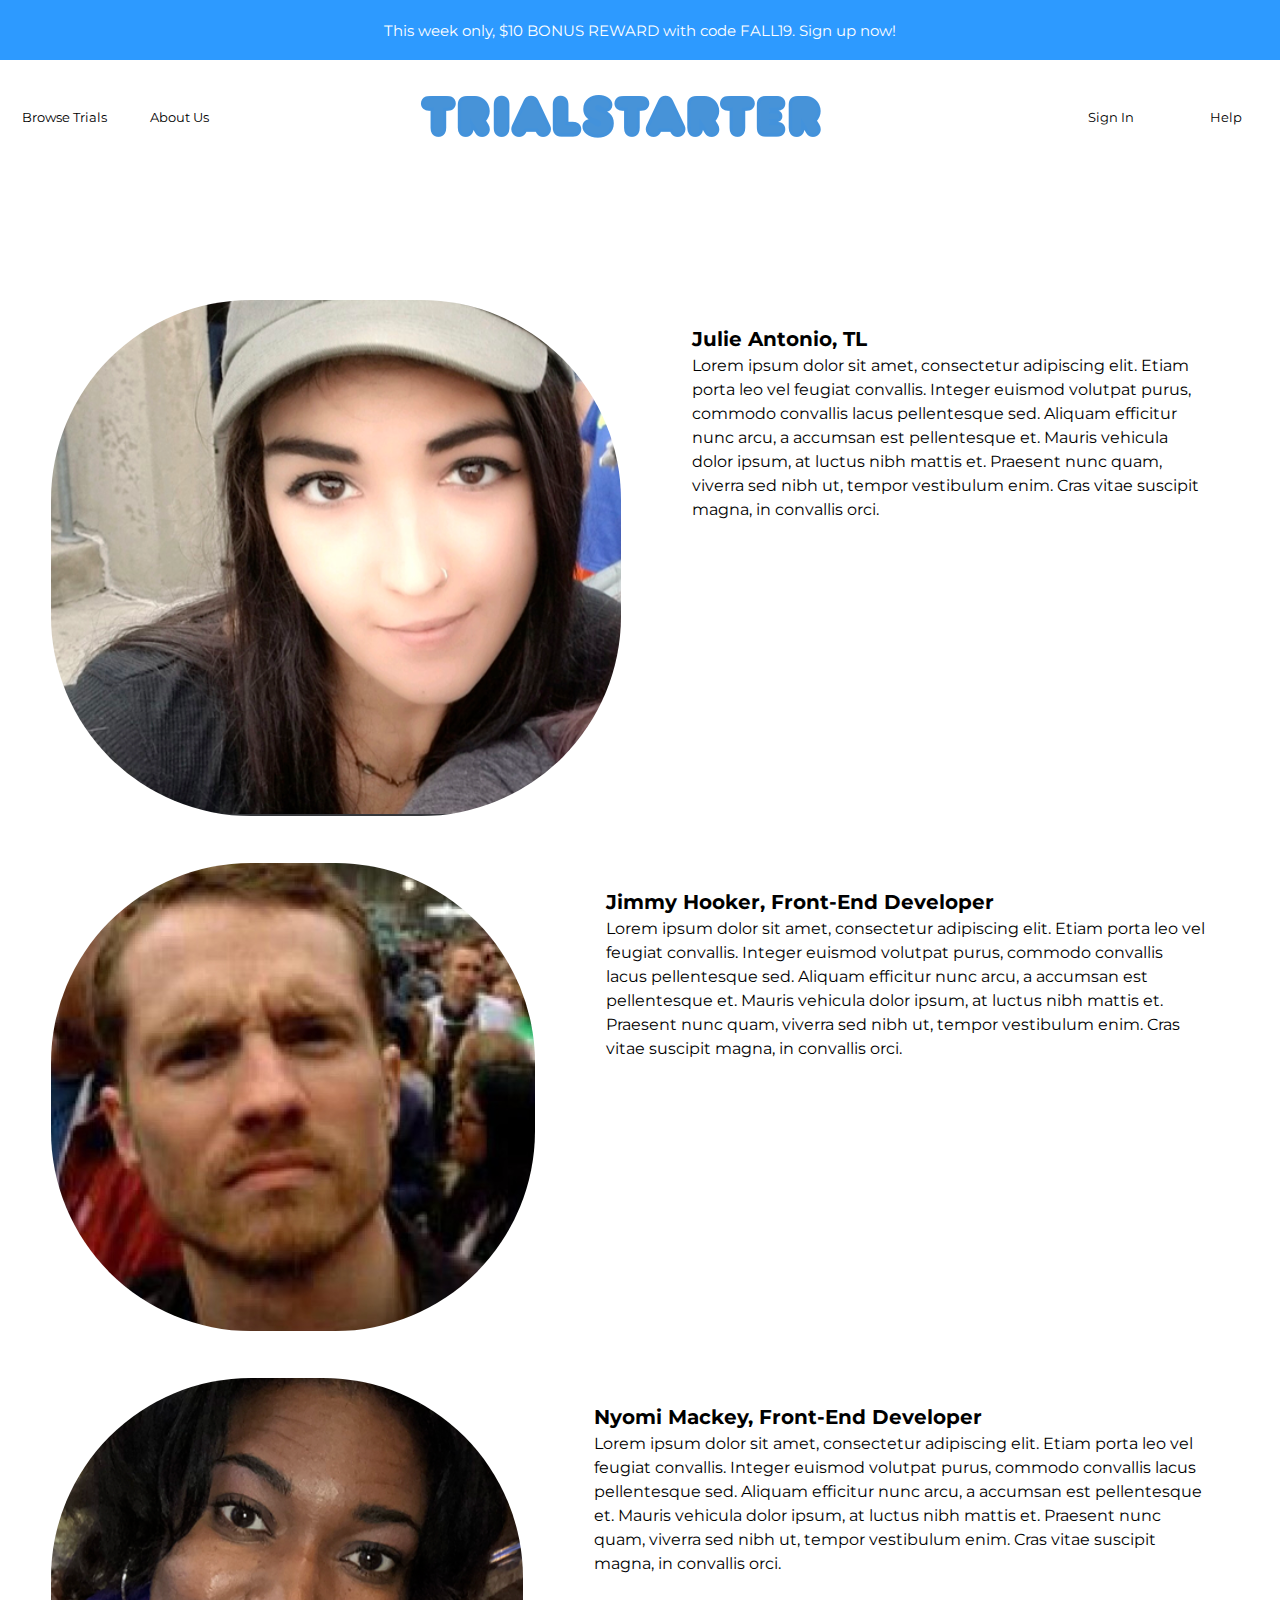
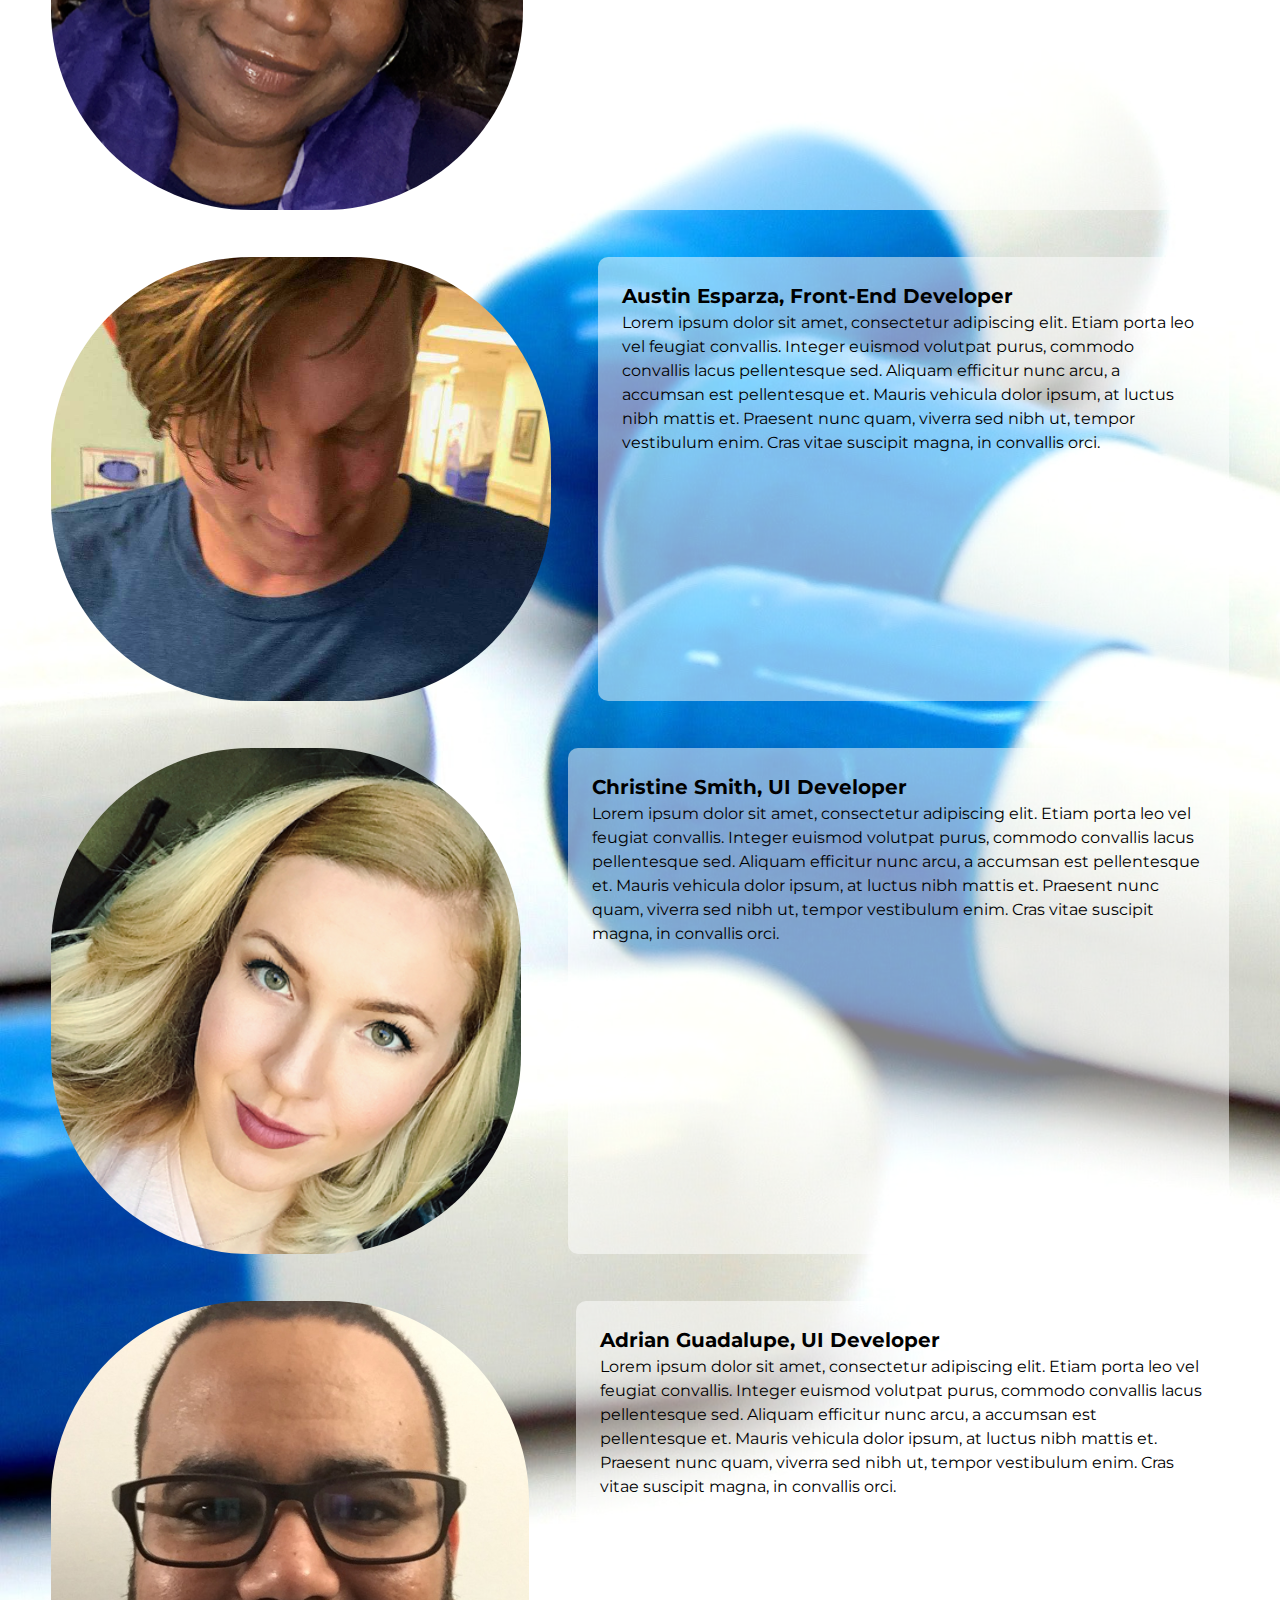
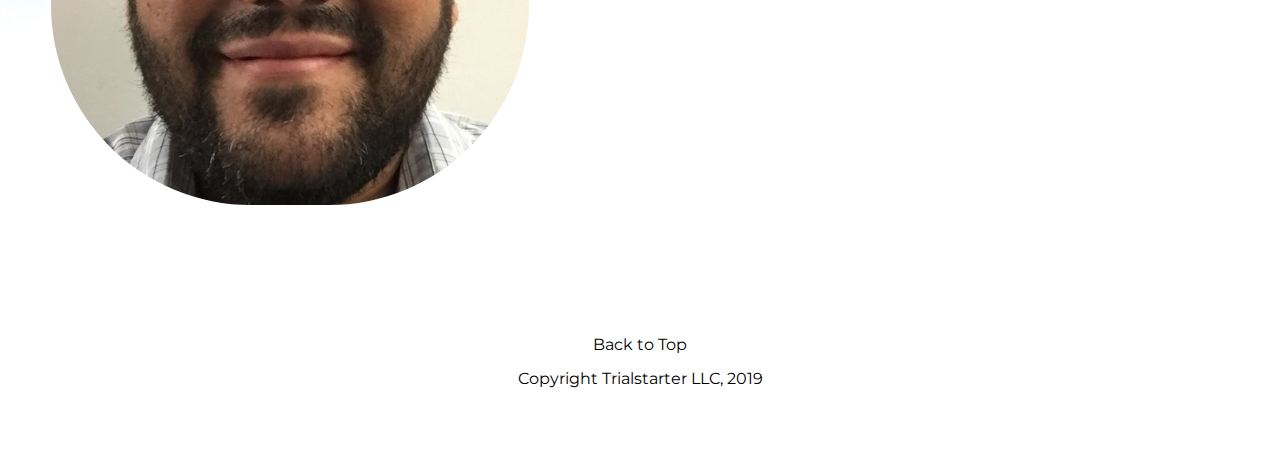
<file: about.html>
<!doctype html>
<html lang="en">
<head>
    <meta charset="utf-8">
    <link href="css/index.css" rel="stylesheet">
    <!--[if lt IE 9]>
    <script src="https://cdnjs.cloudflare.com/ajax/libs/html5shiv/3.7.3/html5shiv.js"></script>
    <![endif]-->
    <!-- Fonts -->
    <link href="https://fonts.googleapis.com/css?family=Montserrat:400,700|Nanum+Myeongjo|Quicksand&display=swap" rel="stylesheet">
    <!-- Content -->
    <div class= "top-background">
        <div class = "banner-wrapper">
            <banner> This week only, $10 BONUS REWARD with code FALL19. Sign up now! </banner>
        </div>

    <nav class = "about-nav">
        <div class = "left-header">
            <a> Browse Trials </a>
            <a> About Us </a>
        </div>
        <div class = "center-logo">
            <a href="index.html"><img src="images/trialstarter.png"></a>
        </div>
        <div class = "right-header">
            <a> Sign In </a>
            <a> Help </a>
        </div>
    </nav>

    <div class = "about-section">

        <div class = "team-member">
            <img src = "images/ja.png"> 
            <p> <span> Julie Antonio, TL </span><br> Lorem ipsum dolor sit amet, consectetur adipiscing elit. Etiam porta leo vel feugiat convallis. 
                Integer euismod volutpat purus, commodo convallis lacus pellentesque sed. Aliquam efficitur nunc arcu, a accumsan est pellentesque et. 
                Mauris vehicula dolor ipsum, at luctus nibh mattis et. Praesent nunc quam, viverra sed nibh ut, tempor vestibulum enim. Cras vitae suscipit magna, 
                in convallis orci.</p>
        </div>

        <div class = "team-member">
                <img src = "images/jh.png"> 
                <p> <span> Jimmy Hooker, Front-End Developer</span><br>Lorem ipsum dolor sit amet, consectetur adipiscing elit. Etiam porta leo vel feugiat convallis. 
                    Integer euismod volutpat purus, commodo convallis lacus pellentesque sed. Aliquam efficitur nunc arcu, a accumsan est pellentesque et. 
                    Mauris vehicula dolor ipsum, at luctus nibh mattis et. Praesent nunc quam, viverra sed nibh ut, tempor vestibulum enim. Cras vitae suscipit magna, 
                    in convallis orci.</p>
        </div>

        <div class = "team-member">
                <img src = "images/nm.png"> 
                <p> <span> Nyomi Mackey, Front-End Developer</span><br> Lorem ipsum dolor sit amet, consectetur adipiscing elit. Etiam porta leo vel feugiat convallis. 
                    Integer euismod volutpat purus, commodo convallis lacus pellentesque sed. Aliquam efficitur nunc arcu, a accumsan est pellentesque et. 
                    Mauris vehicula dolor ipsum, at luctus nibh mattis et. Praesent nunc quam, viverra sed nibh ut, tempor vestibulum enim. Cras vitae suscipit magna, 
                    in convallis orci.</p>
        </div>

        <div class = "team-member">
                <img src = "images/ae.png"> 
                <p> <span> Austin Esparza, Front-End Developer</span><br> Lorem ipsum dolor sit amet, consectetur adipiscing elit. Etiam porta leo vel feugiat convallis. 
                    Integer euismod volutpat purus, commodo convallis lacus pellentesque sed. Aliquam efficitur nunc arcu, a accumsan est pellentesque et. 
                    Mauris vehicula dolor ipsum, at luctus nibh mattis et. Praesent nunc quam, viverra sed nibh ut, tempor vestibulum enim. Cras vitae suscipit magna, 
                    in convallis orci.</p>
        </div>

        <div class = "team-member">
                <img src = "images/cs.png"> 
                <p> <span> Christine Smith, UI Developer</span><br> Lorem ipsum dolor sit amet, consectetur adipiscing elit. Etiam porta leo vel feugiat convallis. 
                    Integer euismod volutpat purus, commodo convallis lacus pellentesque sed. Aliquam efficitur nunc arcu, a accumsan est pellentesque et. 
                    Mauris vehicula dolor ipsum, at luctus nibh mattis et. Praesent nunc quam, viverra sed nibh ut, tempor vestibulum enim. Cras vitae suscipit magna, 
                    in convallis orci.</p>
        </div>
        <div class = "team-member">
            <img src = "images/ag.png"> 
            <p> <span> Adrian Guadalupe, UI Developer</span><br> Lorem ipsum dolor sit amet, consectetur adipiscing elit. Etiam porta leo vel feugiat convallis. 
                Integer euismod volutpat purus, commodo convallis lacus pellentesque sed. Aliquam efficitur nunc arcu, a accumsan est pellentesque et. 
                Mauris vehicula dolor ipsum, at luctus nibh mattis et. Praesent nunc quam, viverra sed nibh ut, tempor vestibulum enim. Cras vitae suscipit magna, 
                in convallis orci.</p>
    </div>

    </div>

    <footer>
        <p> Back to Top </p>
        <div class = "copyright">
            <p> Copyright Trialstarter LLC, 2019</p> 
        </div>
    </footer>

</html>
</file>
<file: css/index.css>
/* http://meyerweb.com/eric/tools/css/reset/ 
   v2.0 | 20110126
   License: none (public domain)
*/
html,
body,
div,
span,
applet,
object,
iframe,
h1,
h2,
h3,
h4,
h5,
h6,
p,
blockquote,
pre,
a,
abbr,
acronym,
address,
big,
cite,
code,
del,
dfn,
em,
img,
ins,
kbd,
q,
s,
samp,
small,
strike,
strong,
sub,
sup,
tt,
var,
b,
u,
i,
center,
dl,
dt,
dd,
ol,
ul,
li,
fieldset,
form,
label,
legend,
table,
caption,
tbody,
tfoot,
thead,
tr,
th,
td,
article,
aside,
canvas,
details,
embed,
figure,
figcaption,
footer,
header,
hgroup,
menu,
nav,
output,
ruby,
section,
summary,
time,
mark,
audio,
video {
  margin: 0;
  padding: 0;
  border: 0;
  font-size: 100%;
  font: inherit;
  vertical-align: baseline;
}
/* HTML5 display-role reset for older browsers */
article,
aside,
details,
figcaption,
figure,
footer,
header,
hgroup,
menu,
nav,
section {
  display: block;
}
body {
  line-height: 1;
}
ol,
ul {
  list-style: none;
}
blockquote,
q {
  quotes: none;
}
blockquote:before,
blockquote:after,
q:before,
q:after {
  content: '';
  content: none;
}
table {
  border-collapse: collapse;
  border-spacing: 0;
}
* {
  box-sizing: border-box;
}
html {
  font-size: 62.5%;
}
html,
body {
  font-family: 'Montserrat';
}
h1,
h2,
h3,
h4,
h5 {
  font-family: 'Montserrat';
}
h1 {
  font-size: 4rem;
}
h2 {
  font-size: 3.2rem;
  padding-bottom: 10px;
}
h4 {
  font-size: 2.5rem;
  padding-bottom: 10px;
}
p {
  line-height: 1.5;
  font-size: 1.6rem;
  padding-bottom: 10px;
}
img {
  max-width: 100%;
  height: auto;
}
a {
  font-family: 'Open Sans';
  font-size: 1.25rem;
}
button {
  text-align: center;
  width: 40%;
  margin-bottom: 2%;
  background: none;
  background-color: black;
  color: white;
  border: none;
  border-radius: 10px;
  padding: 2%;
  font-family: 'Montserrat';
  font-size: 1.5rem;
  cursor: pointer;
  outline: inherit;
}
ul {
  font-size: 1.5rem;
  padding-top: 4%;
}
li {
  line-height: 2;
}
a {
  text-decoration: none;
  color: black;
}
.nav-wrapper {
  background-image: url('./images/pills.jpg');
}
.about-nav {
  background: none;
}
nav {
  width: 100%;
  margin-top: 2%;
  background-color: white;
  display: flex;
  align-items: space-between;
  justify-content: center;
}
.left-header {
  width: 20%;
  margin-right: 4%;
  display: flex;
  align-items: center;
  justify-content: space-around;
}
.left-header a {
  padding: 2%;
  font-family: "Montserrat";
}
.center-logo {
  width: 40%;
  margin-right: 10%;
  margin-left: 10%;
}
.center-logo img {
  padding: 2%;
}
.right-header {
  display: flex;
  align-items: center;
  justify-content: space-around;
  width: 20%;
  margin-left: 4%;
}
.right-header a {
  padding: 2%;
  font-family: "Montserrat";
}
footer {
  display: block;
  align-items: center;
  margin-top: 2%;
  margin-bottom: 2%;
  padding: 2%;
  line-height: 2;
  width: 100%;
}
footer p {
  text-align: center;
  margin-left: auto;
  margin-right: auto;
}
footer .copyright {
  font-size: 0.5rem;
}
.top-background {
  background-image: url('../images/capsules.jpg');
  background-repeat: no-repeat;
  background-size: cover;
}
.banner-wrapper {
  text-align: center;
  background-color: #2d9aff;
  color: white;
  height: 60px;
  display: flex;
  align-items: center;
  justify-content: center;
}
banner {
  font-family: "Montserrat";
  font-size: 1.5rem;
}
.upper-section {
  display: flex;
  align-items: center;
  justify-content: center;
  margin-top: 4%;
  width: 100%;
}
.upper-section .upper-section-container {
  width: 60%;
  margin-bottom: 20%;
  text-align: center;
}
.upper-section .upper-section-container h1 {
  font-size: 3.5rem;
  font-family: "Montserrat";
  font-weight: 700;
  text-align: center;
}
.upper-section .upper-section-container h2 {
  margin-top: 4%;
  font-size: 2rem;
  font-family: "Nanum Myeongjo";
  line-height: 1.6;
  margin-left: auto;
  margin-right: auto;
  width: 50%;
  text-align: center;
}
.upper-section .upper-section-container a {
  text-decoration: underline;
  padding: 2%;
  margin-top: 4%;
}
.upper-section .upper-section-container .button-wrapper {
  margin-top: 4%;
}
.middle-section {
  display: inline-block;
  width: 100%;
  margin-top: 10%;
  margin-bottom: 2%;
}
.middle-section .middle-section-header {
  text-align: center;
  margin-bottom: 0%;
}
.middle-section .middle-section-header h3 {
  font-size: 3rem;
}
.middle-section .middle-section-container {
  display: flex;
  justify-content: space-evenly;
  align-items: center;
  margin-top: 5%;
}
.middle-section .middle-section-container .step-box {
  width: 16%;
  height: 160px;
  margin-bottom: 25%;
}
.middle-section .middle-section-container .step-box p {
  font-size: 1.5rem;
  font-family: "Nanum Myeongjo";
  text-align: center;
}
.middle-section .middle-section-container .step-box img {
  padding: 2% 10% 5% 10%;
  margin-bottom: 4%;
  width: 200%;
  height: 200%;
}
.makes-us-different-wrapper {
  margin: 5% 5% 4% 0%;
  padding-top: 5%;
  padding-bottom: 5%;
  display: flex;
  justify-content: center;
  align-items: center;
  border-top: 1px solid grey;
  border-bottom: 1px solid grey;
}
.makes-us-different-wrapper .makes-us-different {
  padding-right: 4%;
  width: 46%;
}
.makes-us-different-wrapper .makes-us-different p {
  margin-top: 2%;
  margin-bottom: 2%;
  font-family: "Nanum Myeongjo";
}
.makes-us-different-wrapper .makes-us-different-image-right {
  width: 46%;
}
.connected-wrapper {
  margin: 5% 5% 4% 0%;
  padding-bottom: 5%;
  display: flex;
  justify-content: center;
  align-items: center;
  border-bottom: 1px solid grey;
}
.connected-wrapper .connected-image-left {
  width: 46%;
}
.connected-wrapper .connected-steps-list {
  width: 46%;
  height: auto;
  padding-left: 4%;
  padding-bottom: 6%;
  font-family: "Nanum Myeongjo";
}
.connected-wrapper .connected-steps-list ul button {
  margin-top: 4%;
}
/* ---- Middle section image rotate right on hover ---- */
.step-box img {
  transition: all 0.2s ease-in-out;
  -webkit-transition: all 0.2s ease-in-out;
  -moz-transition: all 0.2s ease-in-out;
  -ms-transition: all 0.2s ease-in-out;
  -o-transition: all 0.2s ease-in-out;
}
.step-box:hover img {
  transform: rotate(10deg);
  -webkit-transform: rotate(10deg);
  -moz-transform: rotate(10deg);
  -ms-transform: rotate(10deg);
  -o-transform: rotate(10deg);
}
button::before {
  content: '';
  position: absolute;
  bottom: 50%;
  left: 0px;
  width: 100%;
  height: 1px;
  background: #6098FF;
  display: block;
  -webkit-transform-origin: left top;
  -ms-transform-origin: left top;
  transform-origin: left top;
  -webkit-transform: scale(0, 1);
  -ms-transform: scale(0, 1);
  transform: scale(0, 1);
  -webkit-transition: transform 0.4s cubic-bezier(1, 0, 0, 1);
  transition: transform 0.4s cubic-bezier(1, 0, 0, 1);
}
button:hover::before {
  -webkit-transform-origin: right top;
  -ms-transform-origin: right top;
  transform-origin: right top;
  -webkit-transform: scale(1, 1);
  -ms-transform: scale(1, 1);
  transform: scale(1, 1);
}
.btn-1 {
  top: 40px;
  font-weight: 500;
  font-size: 13px;
  text-transform: uppercase!important;
  letter-spacing: 2px;
  color: white;
  background-color: black;
  cursor: hand;
  text-align: center;
  text-transform: capitalize;
  border: 1px solid black;
  border-radius: 50px;
  position: relative;
  overflow: hidden!important;
  -webkit-transition: all 0.3s ease-in-out;
  -moz-transition: all 0.3s ease-in-out;
  -o-transition: all 0.3s ease-in-out;
  transition: all 0.3s ease-in-out;
  z-index: 10;
}
.btn-1:hover {
  border: 1px solid #071982;
  color: #7de0db !important;
}
.btn-1::before {
  content: '';
  width: 0%;
  height: 100%;
  display: block;
  background: #071982;
  position: absolute;
  -ms-transform: skewX(-20deg);
  -webkit-transform: skewX(-20deg);
  transform: skewX(-20deg);
  left: -10%;
  opacity: 1;
  top: 0;
  z-index: -12;
  -moz-transition: all 0.7s cubic-bezier(0.77, 0, 0.175, 1);
  -o-transition: all 0.7s cubic-bezier(0.77, 0, 0.175, 1);
  -webkit-transition: all 0.7s cubic-bezier(0.77, 0, 0.175, 1);
  transition: all 0.7s cubic-bezier(0.77, 0, 0.175, 1);
  box-shadow: 2px 0px 14px rgba(0, 0, 0, 0.6);
}
.btn-1::after {
  content: '';
  width: 0%;
  height: 100%;
  display: block;
  background: #7de0db;
  position: absolute;
  -ms-transform: skewX(-20deg);
  -webkit-transform: skewX(-20deg);
  transform: skewX(-20deg);
  left: -10%;
  opacity: 0;
  top: 0;
  z-index: -15;
  -webkit-transition: all 0.94s cubic-bezier(0.2, 0.95, 0.57, 0.99);
  -moz-transition: all 0.4s cubic-bezier(0.2, 0.95, 0.57, 0.99);
  -o-transition: all 0.4s cubic-bezier(0.2, 0.95, 0.57, 0.99);
  transition: all 0.4s cubic-bezier(0.2, 0.95, 0.57, 0.99);
  box-shadow: 2px 0px 14px rgba(0, 0, 0, 0.6);
}
.btn-1:hover::before,
.btn1O:hover::before {
  opacity: 1;
  width: 116%;
}
.btn-1:hover::after,
.btn1O:hover::after {
  opacity: 1;
  width: 120%;
}
.about-nav {
  background: none;
}
.about-section {
  display: block;
  margin-left: 4%;
  margin-right: 4%;
  margin-bottom: 8%;
  margin-top: 8%;
}
.about-section .team-member {
  display: flex;
  width: 100%;
  justify-content: left;
  align-items: space-between;
}
.about-section .team-member img {
  width: auto;
  border-radius: 200px;
  margin-top: 4%;
}
.about-section .team-member p {
  width: auto;
  background-color: rgba(255, 255, 255, 0.5);
  padding: 2%;
  margin-top: 4%;
  margin-left: 4%;
  border-radius: 10px;
}
.about-section .team-member p span {
  font-weight: 700;
  font-size: 2rem;
}
</file>
